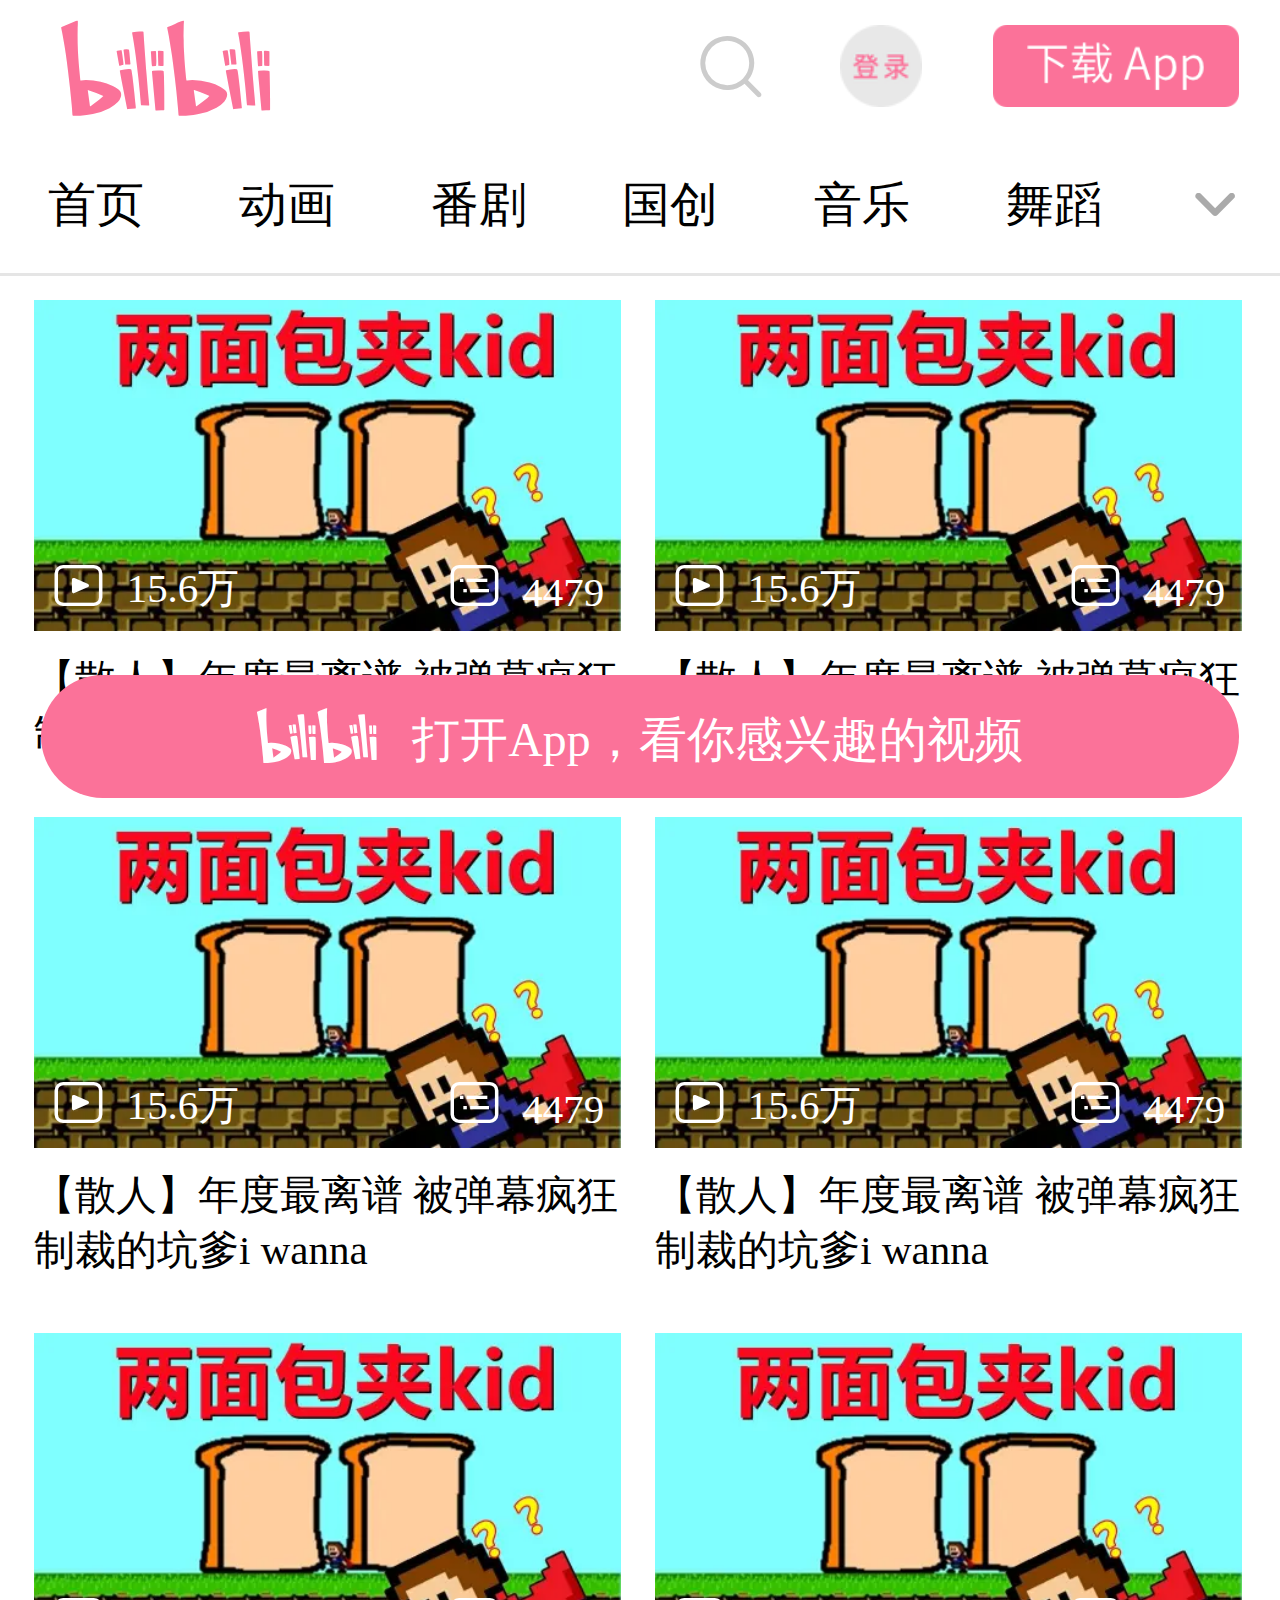
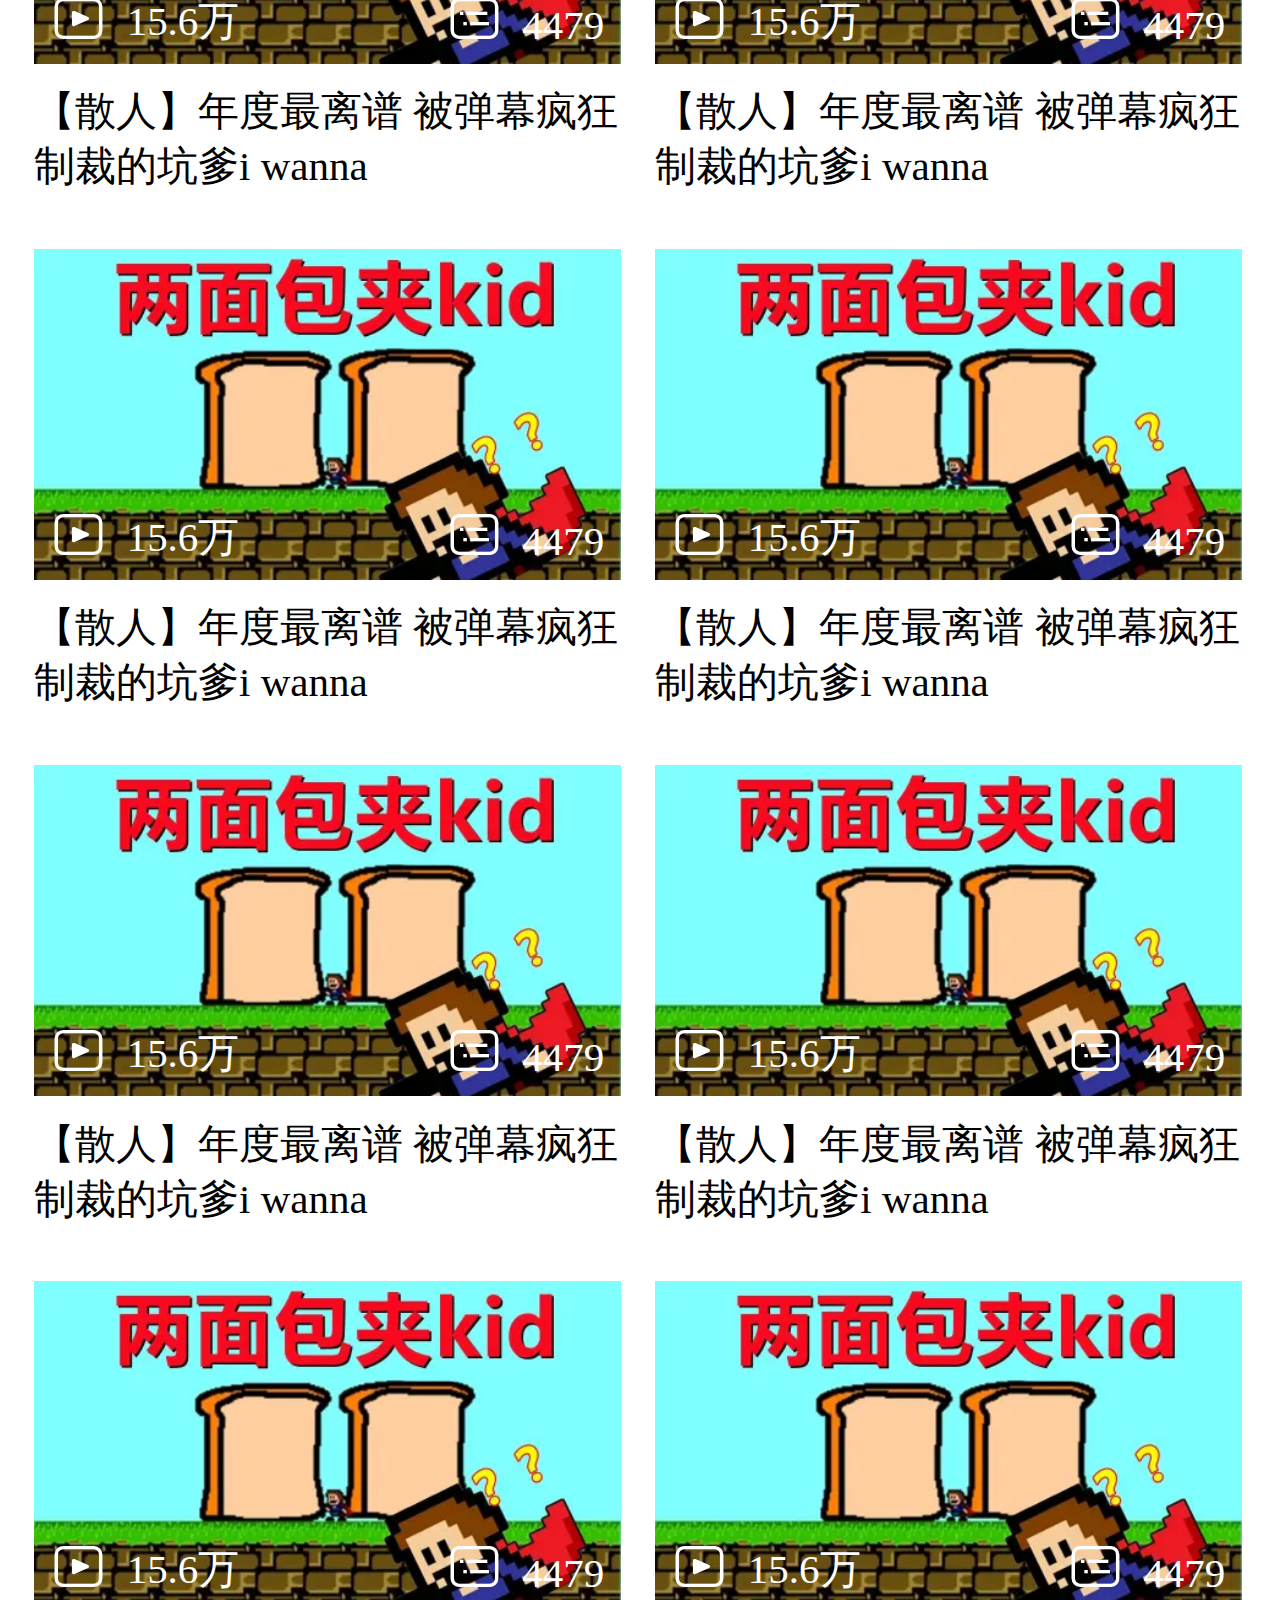
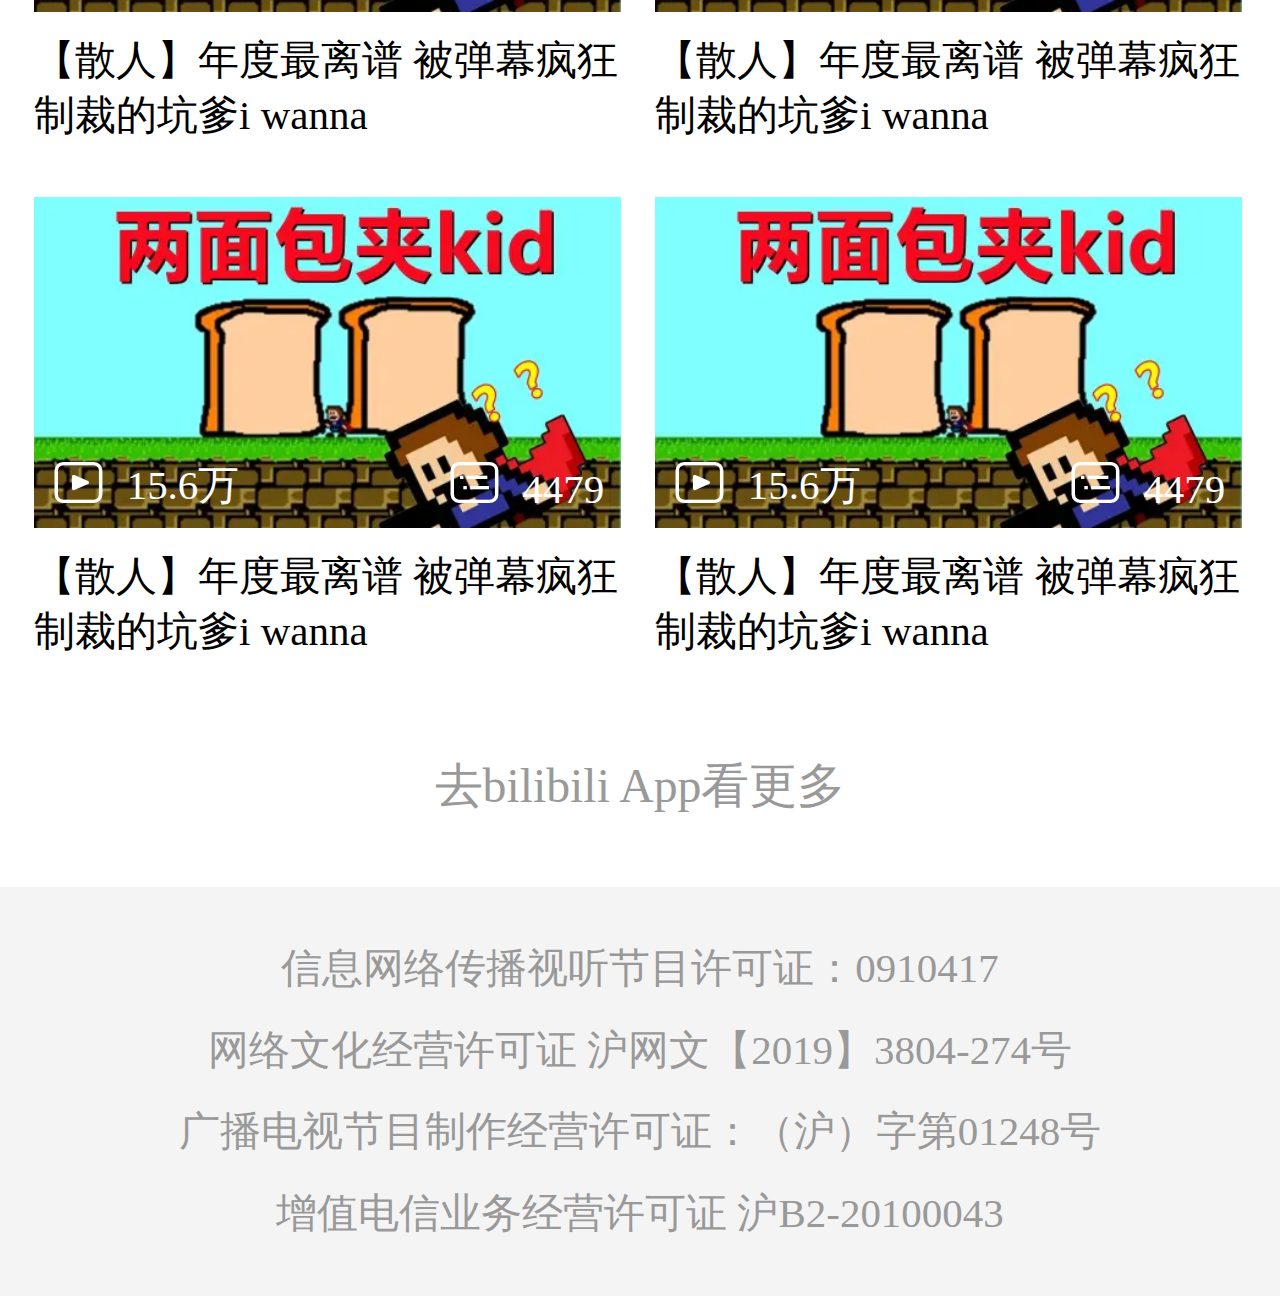
<file: index.html>
<!DOCTYPE html>
<html lang="en">

<head>
    <meta charset="UTF-8">
    <meta http-equiv="X-UA-Compatible" content="IE=edge">
    <meta name="viewport" content="width=device-width, initial-scale=1.0,user-scalable=no,maximum-sacle=1.0,minimum-scale=1.0">
    <title>哔哩哔哩 (゜-゜)つロ 干杯~-bilibili</title>
    <link rel="icon" href="./icons/favicon.ico">
    <link rel="stylesheet" href="./iconfont/iconfont.css">
    <link rel="stylesheet" href="./css/common.min.css">
    <link rel="stylesheet" href="./css/index.min.css">
</head>

<body>
    <header class="head">
        <section class="logo-search">
            <i class="iconfont Navbar_logo"></i>
            <section class="search">
                <a href="./search.html"><i class="iconfont ic_search_tab"></i></a>
                <a href="#"><img src="./icons/login.png@48w_48h_1c.png" alt=""></a>
                <a href="./download.html" class="download"><img src="./icons/navOpenApp.png" alt=""></a>
            </section>
        </section>
        <nav class="nav">
            <section class="nav-text-list">
                <a href="javascript:;">首页</a>
                <a href="javascript:;">动画</a>
                <a href="javascript:;">番剧</a>
                <a href="javascript:;">国创</a>
                <a href="javascript:;">音乐</a>
                <a href="javascript:;">舞蹈</a>
                <a href="javascript:;">游戏</a>
                <a href="javascript:;">知识</a>
                <a href="javascript:;">科技</a>
                <a href="javascript:;">运动</a>
                <a href="javascript:;">汽车</a>
                <a href="javascript:;">生活</a>
                <a href="javascript:;">美食</a>
                <a href="javascript:;">动物圈</a>
                <a href="javascript:;">鬼畜</a>
                <a href="javascript:;">时尚</a>
                <a href="javascript:;">娱乐</a>
                <a href="javascript:;">影视</a>
                <a href="javascript:;">纪录片</a>
                <a href="javascript:;">电影</a>
                <a href="javascript:;">电视剧</a>
                <a href="javascript:;">直播</a>
                <a href="javascript:;">相簿</a>
                <i class="iconfont general_pullup_s nav-arrow-top"></i>
            </section>
            <section class="nav-text">
                <a href="javascript:;">首页</a>
                <a href="javascript:;">动画</a>
                <a href="javascript:;">番剧</a>
                <a href="javascript:;">国创</a>
                <a href="javascript:;">音乐</a>
                <a href="javascript:;">舞蹈</a>
                <a href="javascript:;">游戏</a>
                <a href="javascript:;">知识</a>
                <a href="javascript:;">科技</a>
                <a href="javascript:;">运动</a>
                <a href="javascript:;">汽车</a>
                <a href="javascript:;">生活</a>
                <a href="javascript:;">美食</a>
                <a href="javascript:;">动物圈</a>
                <a href="javascript:;">鬼畜</a>
                <a href="javascript:;">时尚</a>
                <a href="javascript:;">娱乐</a>
                <a href="javascript:;">影视</a>
                <a href="javascript:;">纪录片</a>
                <a href="javascript:;">电影</a>
                <a href="javascript:;">电视剧</a>
                <a href="javascript:;">直播</a>
                <a href="javascript:;">相簿</a>
            </section>
            <section class="nav-text-bottom">
                <i class="iconfont general_pulldown_s nav-arrow-bottom"></i>
            </section>
        </nav>
    </header>
    <main class="main">
        <a href="javascript:;">
            <img src="./images/main-1.webp" alt="">
            <span class="bo">
                <i class="iconfont icon_shipin_bofangshu"></i>
                &nbsp;15.6万
            </span>
            <span class="dan">
                <i class="iconfont icon_shipin_danmushu"></i>
                &nbsp;4479
            </span>
            <p class="text">【散人】年度最离谱 被弹幕疯狂制裁的坑爹i wanna</p>
        </a>
        <a href="javascript:;">
            <img src="./images/main-1.webp" alt="">
            <span class="bo">
                <i class="iconfont icon_shipin_bofangshu"></i>
                &nbsp;15.6万
            </span>
            <span class="dan">
                <i class="iconfont icon_shipin_danmushu"></i>
                &nbsp;4479
            </span>
            <p class="text">【散人】年度最离谱 被弹幕疯狂制裁的坑爹i wanna</p>
        </a>
        <a href="javascript:;">
            <img src="./images/main-1.webp" alt="">
            <span class="bo">
                <i class="iconfont icon_shipin_bofangshu"></i>
                &nbsp;15.6万
            </span>
            <span class="dan">
                <i class="iconfont icon_shipin_danmushu"></i>
                &nbsp;4479
            </span>
            <p class="text">【散人】年度最离谱 被弹幕疯狂制裁的坑爹i wanna</p>
        </a>
        <a href="javascript:;">
            <img src="./images/main-1.webp" alt="">
            <span class="bo">
                <i class="iconfont icon_shipin_bofangshu"></i>
                &nbsp;15.6万
            </span>
            <span class="dan">
                <i class="iconfont icon_shipin_danmushu"></i>
                &nbsp;4479
            </span>
            <p class="text">【散人】年度最离谱 被弹幕疯狂制裁的坑爹i wanna</p>
        </a>
        <a href="javascript:;">
            <img src="./images/main-1.webp" alt="">
            <span class="bo">
                <i class="iconfont icon_shipin_bofangshu"></i>
                &nbsp;15.6万
            </span>
            <span class="dan">
                <i class="iconfont icon_shipin_danmushu"></i>
                &nbsp;4479
            </span>
            <p class="text">【散人】年度最离谱 被弹幕疯狂制裁的坑爹i wanna</p>
        </a>
        <a href="javascript:;">
            <img src="./images/main-1.webp" alt="">
            <span class="bo">
                <i class="iconfont icon_shipin_bofangshu"></i>
                &nbsp;15.6万
            </span>
            <span class="dan">
                <i class="iconfont icon_shipin_danmushu"></i>
                &nbsp;4479
            </span>
            <p class="text">【散人】年度最离谱 被弹幕疯狂制裁的坑爹i wanna</p>
        </a>
        <a href="javascript:;">
            <img src="./images/main-1.webp" alt="">
            <span class="bo">
                <i class="iconfont icon_shipin_bofangshu"></i>
                &nbsp;15.6万
            </span>
            <span class="dan">
                <i class="iconfont icon_shipin_danmushu"></i>
                &nbsp;4479
            </span>
            <p class="text">【散人】年度最离谱 被弹幕疯狂制裁的坑爹i wanna</p>
        </a>
        <a href="javascript:;">
            <img src="./images/main-1.webp" alt="">
            <span class="bo">
                <i class="iconfont icon_shipin_bofangshu"></i>
                &nbsp;15.6万
            </span>
            <span class="dan">
                <i class="iconfont icon_shipin_danmushu"></i>
                &nbsp;4479
            </span>
            <p class="text">【散人】年度最离谱 被弹幕疯狂制裁的坑爹i wanna</p>
        </a>
        <a href="javascript:;">
            <img src="./images/main-1.webp" alt="">
            <span class="bo">
                <i class="iconfont icon_shipin_bofangshu"></i>
                &nbsp;15.6万
            </span>
            <span class="dan">
                <i class="iconfont icon_shipin_danmushu"></i>
                &nbsp;4479
            </span>
            <p class="text">【散人】年度最离谱 被弹幕疯狂制裁的坑爹i wanna</p>
        </a>
        <a href="javascript:;">
            <img src="./images/main-1.webp" alt="">
            <span class="bo">
                <i class="iconfont icon_shipin_bofangshu"></i>
                &nbsp;15.6万
            </span>
            <span class="dan">
                <i class="iconfont icon_shipin_danmushu"></i>
                &nbsp;4479
            </span>
            <p class="text">【散人】年度最离谱 被弹幕疯狂制裁的坑爹i wanna</p>
        </a>
        <a href="javascript:;">
            <img src="./images/main-1.webp" alt="">
            <span class="bo">
                <i class="iconfont icon_shipin_bofangshu"></i>
                &nbsp;15.6万
            </span>
            <span class="dan">
                <i class="iconfont icon_shipin_danmushu"></i>
                &nbsp;4479
            </span>
            <p class="text">【散人】年度最离谱 被弹幕疯狂制裁的坑爹i wanna</p>
        </a>
        <a href="javascript:;">
            <img src="./images/main-1.webp" alt="">
            <span class="bo">
                <i class="iconfont icon_shipin_bofangshu"></i>
                &nbsp;15.6万
            </span>
            <span class="dan">
                <i class="iconfont icon_shipin_danmushu"></i>
                &nbsp;4479
            </span>
            <p class="text">【散人】年度最离谱 被弹幕疯狂制裁的坑爹i wanna</p>
        </a>
        <a href="javascript:;">
            <img src="./images/main-1.webp" alt="">
            <span class="bo">
                <i class="iconfont icon_shipin_bofangshu"></i>
                &nbsp;15.6万
            </span>
            <span class="dan">
                <i class="iconfont icon_shipin_danmushu"></i>
                &nbsp;4479
            </span>
            <p class="text">【散人】年度最离谱 被弹幕疯狂制裁的坑爹i wanna</p>
        </a>
        <a href="javascript:;">
            <img src="./images/main-1.webp" alt="">
            <span class="bo">
                <i class="iconfont icon_shipin_bofangshu"></i>
                &nbsp;15.6万
            </span>
            <span class="dan">
                <i class="iconfont icon_shipin_danmushu"></i>
                &nbsp;4479
            </span>
            <p class="text">【散人】年度最离谱 被弹幕疯狂制裁的坑爹i wanna</p>
        </a>

    </main>
    <footer class="foot">
        <p class="home-more">
            去bilibili App看更多
        </p>
        <section class="foot-text">
            <p>信息网络传播视听节目许可证：0910417</p>
            <p>网络文化经营许可证 沪网文【2019】3804-274号</p>
            <p>广播电视节目制作经营许可证：（沪）字第01248号</p>
            <p>增值电信业务经营许可证 沪B2-20100043</p>
        </section>
    </footer>
    <section class="float-openapp">
        <section class="text">
            <i class="iconfont Navbar_logo"></i>
            &nbsp;&nbsp;打开App，看你感兴趣的视频
        </section>
    </section>
    <!-- 引入js -->
    <script src="./js/index.js"></script>
</body>

</html>
</file>
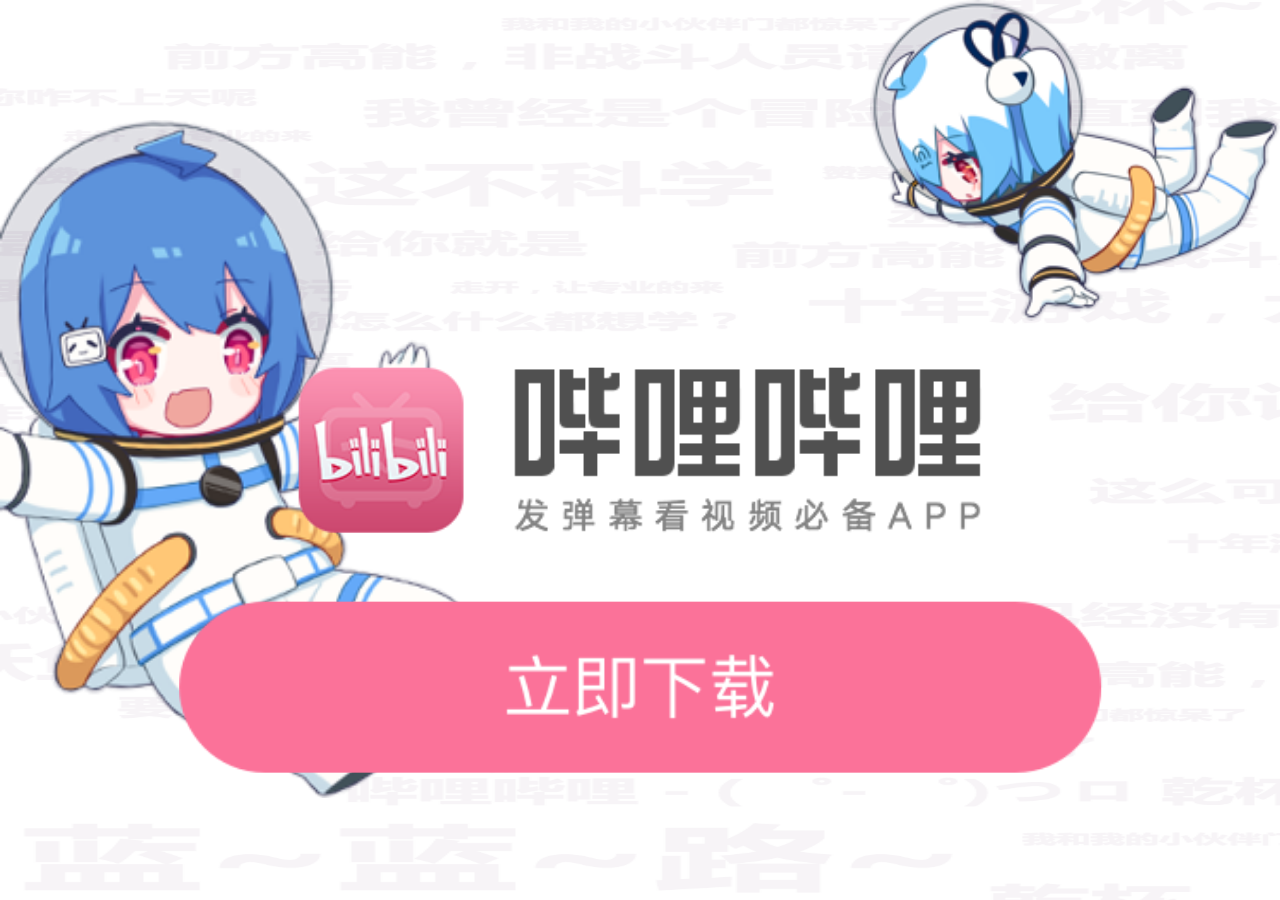
<file: download.html>
<!DOCTYPE html>
<html lang="en">
<head>
    <meta charset="UTF-8">
    <meta http-equiv="X-UA-Compatible" content="IE=edge">
    <meta name="viewport" content="width=device-width, initial-scale=1.0,user-scalable=no,maximum-sacle=1.0,minimum-scale=1.0">
    <title>哔哩哔哩</title>
    <link rel="icon" href="./icons/favicon.ico">
    <link rel="stylesheet" href="./css/download.min.css">
</head>
<body>
    <section class="main">
        <img src="./icons/33@2x.8f978a7.png" alt="">
        <img src="./icons/22@2x.a4932a2.png" alt="">
        <img src="./icons/下载.png" alt="">
        <img src="./icons/下载 (1).png" alt="">
    </section>
</body>
</html>
</file>
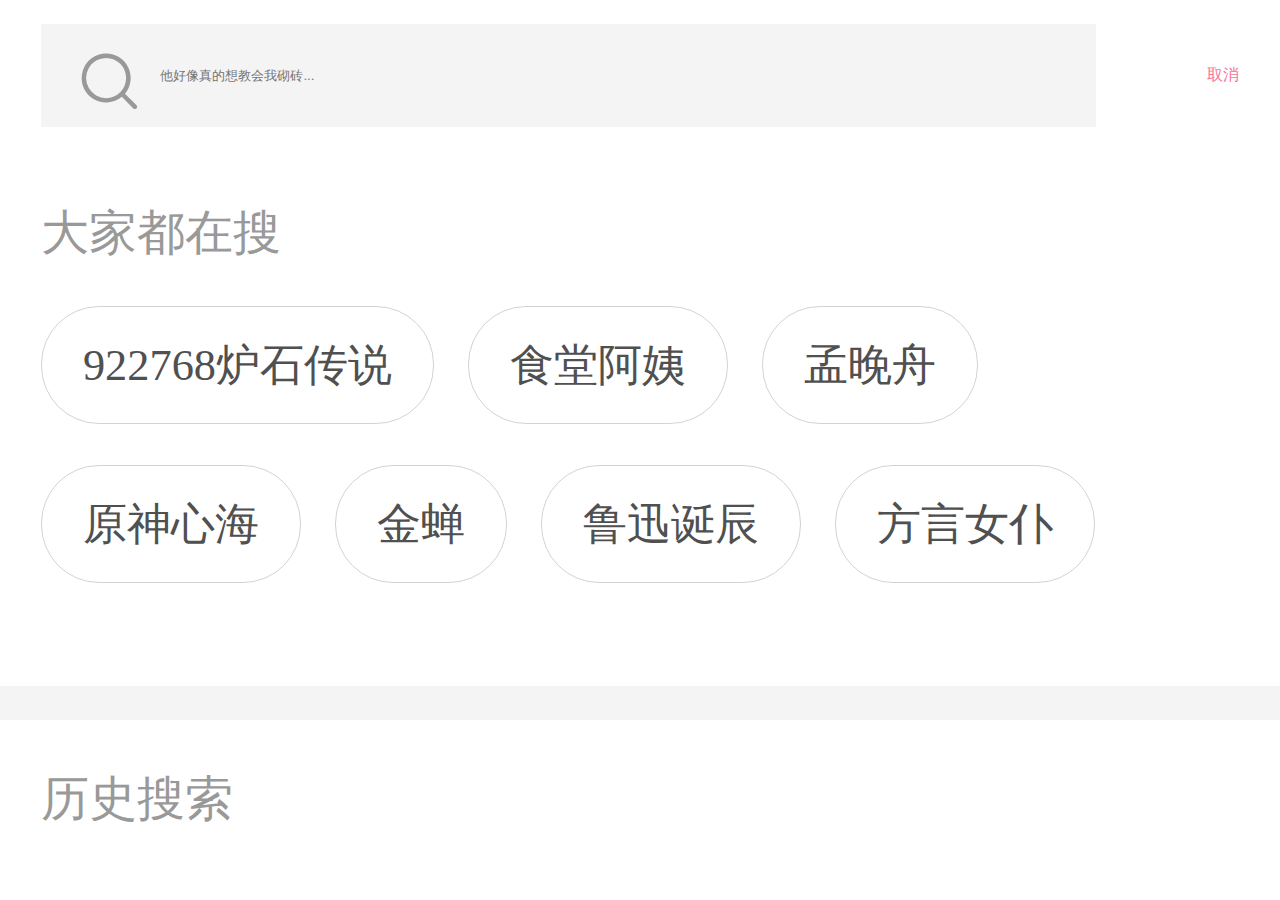
<file: search.html>
<!DOCTYPE html>
<html lang="en">
<head>
    <meta charset="UTF-8">
    <meta http-equiv="X-UA-Compatible" content="IE=edge">
    <meta name="viewport" content="width=device-width, initial-scale=1.0,user-scalable=no,maximum-sacle=1.0,minimum-scale=1.0">
    <title>搜索-哔哩哔哩 (゜-゜)つロ 干杯~-bilibili</title>
    <link rel="icon" href="./icons/favicon.ico">
    <link rel="stylesheet" href="./css/common.min.css">
    <link rel="stylesheet" href="./css/search.min.css">
    <link rel="stylesheet" href="./iconfont/iconfont.css">
</head>
<body>
    <section class="search">
        <i class="iconfont ic_search_tab"></i>
        <form action="">
            <input type="text" placeholder="他好像真的想教会我砌砖...">
        </form>
        <a href="./index.html" class="cancel">取消</a>
    </section>
    <section class="searching">
        <p>大家都在搜</p>
        <section class="content">
            <a href="javascript:;">922768炉石传说</a>
            <a href="javascript:;">食堂阿姨</a>
            <a href="javascript:;">孟晚舟</a>
            <a href="javascript:;">原神心海</a>
            <a href="javascript:;">金蝉</a>
            <a href="javascript:;">鲁迅诞辰</a>
            <a href="javascript:;">方言女仆</a>
        </section>
    </section>
    <section class="searched">
        <p>历史搜索</p>
        <section class="content">
            <a href=""></a>
        </section>
    </section>
</body>
</html>
</file>
<file: iconfont/iconfont.css>
@font-face{font-family:iconfont;src:url(//s1.hdslb.com/bfs/static/jinkela/mstation-h5/assets/iconfont.eot);src:url(//s1.hdslb.com/bfs/static/jinkela/mstation-h5/assets/iconfont.eot#iefix) format("embedded-opentype"),url("[data-uri]") format("woff2"),url(//s1.hdslb.com/bfs/static/jinkela/mstation-h5/assets/iconfont.woff) format("woff"),url(//s1.hdslb.com/bfs/static/jinkela/mstation-h5/assets/iconfont.ttf) format("truetype"),url(//s1.hdslb.com/bfs/static/jinkela/mstation-h5/assets/iconfont.svg#iconfont) format("svg")}.iconfont{font-family:iconfont!important;font-size:4.26667vw;font-style:normal;-webkit-font-smoothing:antialiased;-moz-osx-font-smoothing:grayscale}.like2:before{content:"\e636"}.Blocked:before{content:"\e635"}.dianying:before{content:"\e634"}.huancun:before{content:"\e631"}.qingxidu:before{content:"\e632"}.dianzan:before{content:"\e633"}.Like:before{content:"\e630"}.History:before{content:"\e68d"}.fanju:before{content:"\e62f"}.ic_up:before{content:"\e741"}.notice:before{content:"\e62e"}.loading:before{content:"\eee3"}.guanbi:before{content:"\e62d"}.icon_fenqudaohang_paihangbang:before{content:"\e737"}.gengduo1:before{content:"\e602"}.live:before{content:"\e62c"}.ic_vip_badge:before{content:"\e62b"}.ic_popular:before{content:"\e62a"}.general_pulldown_s:before{content:"\e6eb"}.general_pullup_s:before{content:"\e6ec"}.icon_comment:before{content:"\e629"}.icon_download:before{content:"\e626"}.icon_share:before{content:"\e627"}.icon_fav:before{content:"\e628"}.general_complete:before{content:"\e625"}.ic_add1:before{content:"\e624"}.ic_female:before{content:"\e623"}.ic_male:before{content:"\e622"}.info_warning:before{content:"\e621"}.ic_userlevel_3:before{content:"\e61a"}.ic_userlevel_2:before{content:"\e61b"}.ic_userlevel_5:before{content:"\e61c"}.ic_userlevel_4:before{content:"\e61d"}.ic_userlevel_1:before{content:"\e61e"}.ic_userlevel_6:before{content:"\e61f"}.error:before{content:"\e620"}.icon_xinxi_pinglunshu:before{content:"\e618"}.icon_xinxi_yuedushu:before{content:"\e619"}.icon_shipin_danmushu:before{content:"\e616"}.icon_shipin_bofangshu:before{content:"\e617"}.ic_search_tab:before{content:"\e615"}.Navbar_logo:before{content:"\e614"}
</file>
<file: css/common.min.css>
*{margin:0;padding:0}a{text-decoration:none;color:inherit}ul,ol{list-style:none}html,body{width:100%;height:100%}h1,h2,h3,h4{font-weight:normal;font-size:16px}
</file>
<file: css/index.min.css>
.head{position:fixed;width:100%;top:0;background-color:white;z-index:2}.head .logo-search{height:10.667vw;display:flex;justify-content:space-between;align-items:center;padding:0vw 3.2vw 0vw 4.8vw}.head .logo-search .search{width:42.667vw;display:flex;justify-content:space-between;align-items:center}.head .logo-search .search img:nth-of-type(1){width:6.4vw}.head .logo-search .search .download{width:19.2vw}.head .logo-search .search .download img{width:100%}.head .logo-search .Navbar_logo{color:#fb7299;font-size:7.467vw}.head .logo-search .ic_search_tab{color:#ccc;font-size:5.86667vw}.head .nav{position:relative;height:10.667vw;border-bottom:0.267vw solid rgba(0,0,0,0.1)}.head .nav .nav-text-list{display:flex;flex-wrap:wrap;align-content:start;position:absolute;top:2.667vw;left:0;padding:0vw 5.333vw;box-sizing:border-box;overflow:hidden;z-index:2;background-color:white;transition:.5s;transition-property:height}.head .nav .nav-text-list a{padding:2.667vw 2.133vw;font-size:3.733vw;height:3.733vw;line-height:3.733vw}.head .nav .nav-text-list a:hover{color:#fb7299}.head .nav .nav-text-list .general_pullup_s{font-size:5.333vw;color:#aaa;position:absolute;bottom:4vw;left:50%;transform:translateX(-50%)}.head .nav .nav-text{display:flex;flex-wrap:nowrap;overflow-y:hidden;height:100%;padding-right:10.667vw}.head .nav .nav-text::-webkit-scrollbar{height:0vw}.head .nav .nav-text a{padding:0vw 3.733vw;white-space:nowrap;font-size:3.733vw;height:100%;line-height:10.667vw}.head .nav .nav-text a:hover{color:#fb7299;border-bottom:1px solid #fb7299}.head .nav .nav-text-bottom{position:absolute;top:0;right:-0.267vw;height:10.667vw;width:10.667vw;background-color:white;text-align:center}.head .nav .nav-text-bottom .general_pulldown_s{font-size:5.333vw;line-height:10.667vw;color:#aaa}.main{display:flex;flex-wrap:wrap;padding:0vw 1.333vw;margin-top:21.333vw}.main a{position:relative;width:45.867vw;padding:2.133vw 1.333vw}.main a img{width:100%;height:25.867vw;vertical-align:middle}.main a .text{font-size:3.2vw;margin-top:1.6vw}.main a span{position:absolute;top:22.133vw;font-size:3.2vw;color:white}.main a span i{vertical-align:bottom}.main a .bo{left:2.667vw}.main a .dan{right:2.667vw}.foot .home-more{font-size:3.733vw;padding:5.333vw 0vw;text-align:center;color:#999}.foot .foot-text{background-color:#f4f4f4;height:32vw;padding:3.2vw 1.333vw;box-sizing:border-box}.foot .foot-text p{font-size:3.2vw;text-align:center;color:#999;height:6.4vw;line-height:6.4vw}.float-openapp{position:fixed;width:100%;bottom:8vw;height:9.6vw;text-align:center;color:white}.float-openapp .text{background-color:#fb7299;border-radius:6.66667vw;margin:0vw 3.2vw;height:100%;font-size:3.733vw;line-height:9.6vw}
</file>
<file: css/download.min.css>
*{margin:0;padding:0}.main{position:relative;width:100vw;height:100vh;background:url(../../icons/bg@2x.c62e2e0.png) no-repeat;background-size:100% 100%}.main img:nth-child(1){position:absolute;width:32vw;top:0;right:0}.main img:nth-child(2){position:absolute;width:42.667vw;bottom:8vw;left:0}.main img:nth-child(3){position:relative;width:53.333vw;left:50%;top:50%;margin-bottom:5.333vw;transform:translate3d(-50%, -50%, 0)}.main img:nth-child(4){position:relative;width:72vw;left:50%;top:50%;transform:translate3d(-50%, -50%, 0)}
</file>
<file: css/search.min.css>
.search{height:11.733vw;line-height:11.733vw;overflow:hidden;padding:0vw 3.2vw;position:relative}.search .ic_search_tab{position:absolute;top:55%;left:5.867vw;font-size:5.333vw;transform:translateY(-50%);color:#999}.search form{float:left}.search form input[type=text]{width:82.4vw;height:8vw;color:#999;padding-left:9.333vw;box-sizing:border-box;outline:none;border:none;background-color:#f4f4f4}.search .cancel{float:right;color:#fb7299}.searching{padding:4vw 3.2vw 8vw}.searching p{font-size:3.733vw;color:#999}.searching .content{display:flex;flex-wrap:wrap}.searching .content a{padding:0vw 3.2vw;margin:3.2vw 2.667vw 0vw 0vw;font-size:3.467vw;height:9.067vw;line-height:9.067vw;border:1px solid #d6d2d2;border-radius:4.53333vw;color:#505050}.searched{padding:0vw 3.2vw;border-top:2.66667vw solid #f4f4f4}.searched p{font-size:3.733vw;color:#999;height:12.267vw;line-height:12.267vw}
</file>
